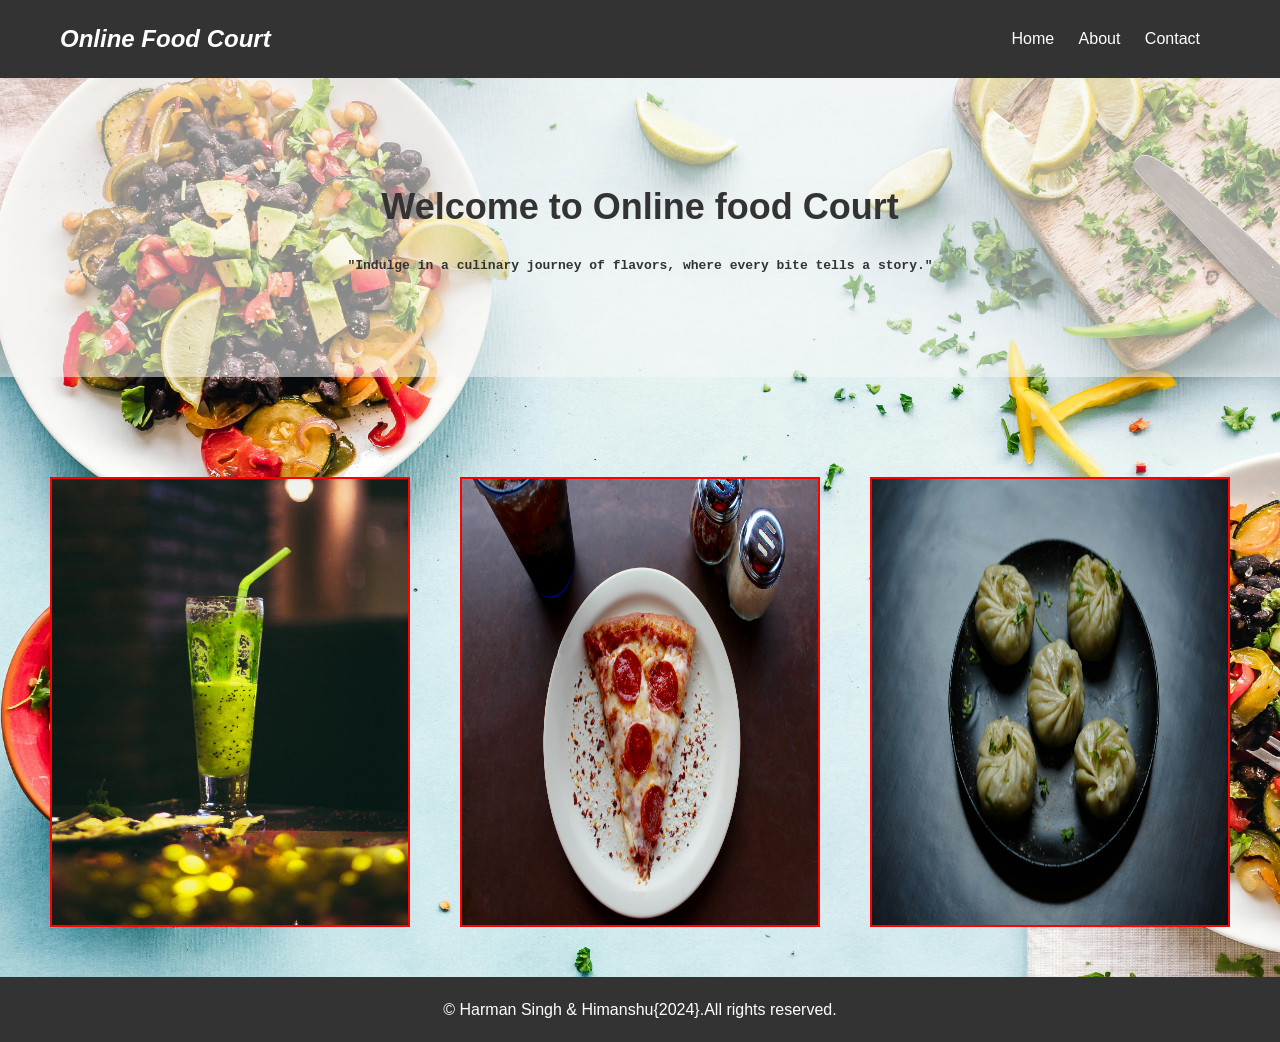
<file: index.html>
<html>
<head>
    <meta charset="UTF-8">
    <meta name="viewport" content="width=device-width, initial-scale=1.0">
    <title>home</title>
    <link rel="stylesheet" href="project.css">
    <link rel="icon" href="logo.jpeg">
</head>
<body style="background-image: url(bg.jpg); background-size:cover;background-repeat: no-repeat;">
    <header>
        <div class="container">
            <b><i> <h1> Online Food Court</h1></i></b>
            <nav>
                <ul>
                    <li><a href="home.html">Home</a></li>
                    <li><a href="about.html">About</a></li>
                    <li><a href="contact.html">Contact</a></li>
                </ul>
            </nav>
        </div>
    </header>

    <section class="hero">
        <div style="background-color: rgba(0, 0, 0, 0.005);" class="container">
            <h2>Welcome to Online food Court</h2>
            
            <p style="font-family: monospace;
            font-weight: bold;">
    "Indulge in a culinary journey of flavors, where every bite tells a story."
    </p>
        </div>
    </section>

    <div class="horizontal-container">
        <div class="horizontal-item1"><a href="menu.html"><img src = "shake.jpg"></a></div>
        <div class="horizontal-item2"><a href="menu.html"><img src = "pizza.jpg"></a></div>
        <div class="horizontal-item3"><a href="menu.html"><img src = "momos.jpg"></a></div>
      </div>
      

    <footer style="margin-top: 50px;">
        <div class="container">
            <p>&copy;  Harman Singh & Himanshu{2024}.All rights reserved.</p>
        </div>
    </footer>
</body>
</html>
</file>
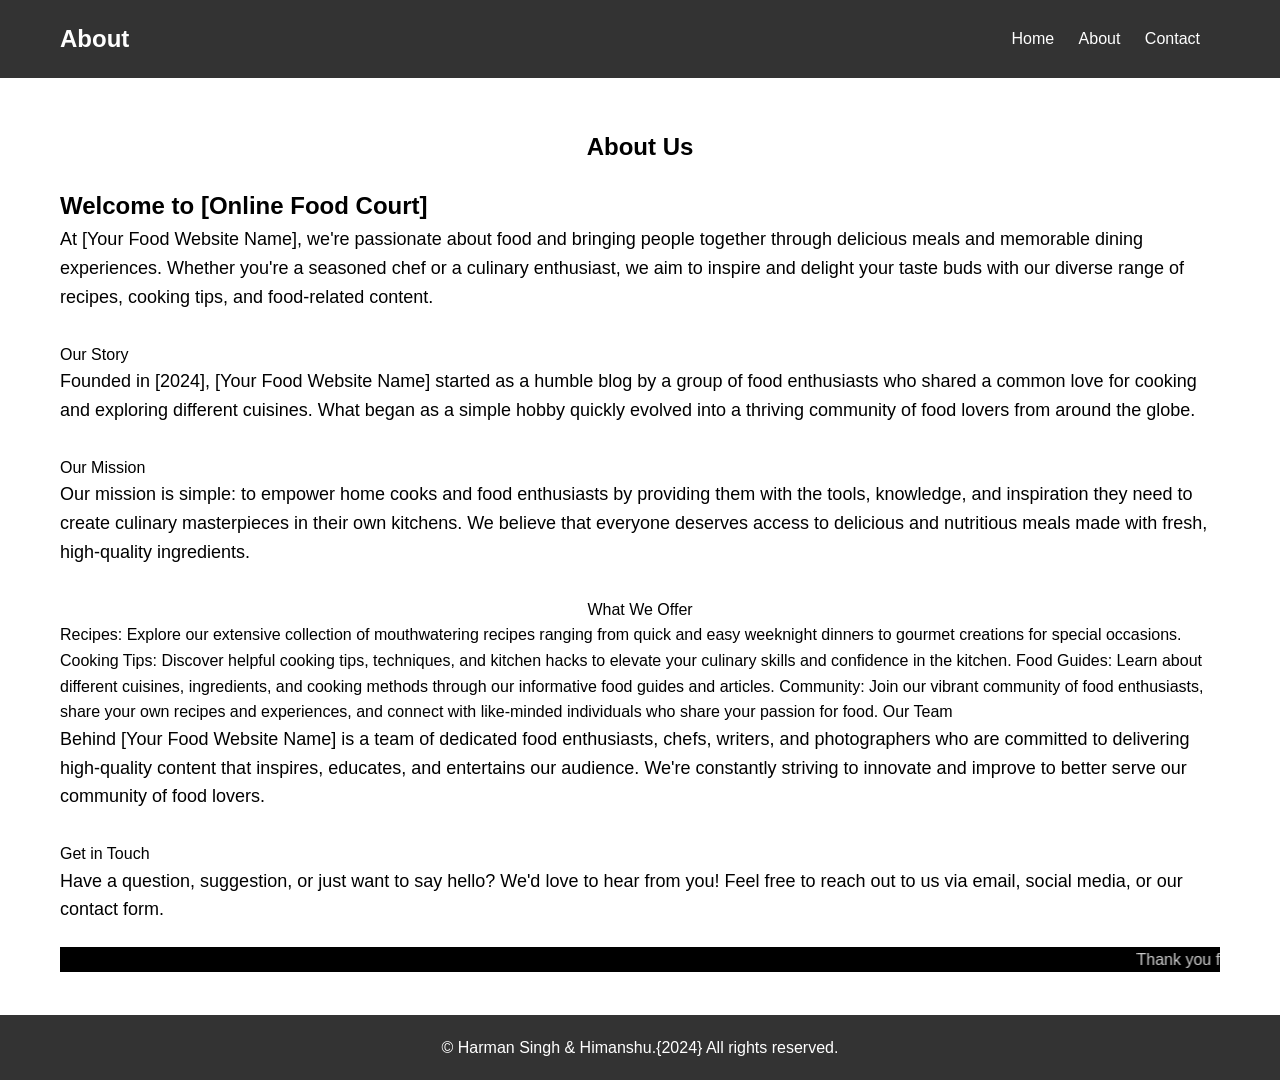
<file: about.html>
<!DOCTYPE html>
<html lang="en">
<head>
    <meta charset="UTF-8">
    <meta name="viewport" content="width=device-width, initial-scale=1.0">
    <title>About - College Project Website</title>
    <link rel="stylesheet" href="project.css">
</head>
<body>
    <header>
        <div class="container">
            <h1>About</h1>
            <nav>
                <ul>
                    <li><a href="home.html">Home</a></li>
                    <li><a href="about.html">About</a></li>
                    <li><a href="contact.html">Contact</a></li>
                </ul>
            </nav>
        </div>
    </header>

    <section class="about">
        <div class="container">
          <center>  <h2>About Us</h2></center>
         <h1> Welcome to [Online Food Court]</h1>
          <p>  At [Your Food Website Name], we're passionate about food and bringing people together through delicious meals and memorable dining experiences. Whether you're a seasoned chef or a culinary enthusiast, we aim to inspire and delight your taste buds with our diverse range of recipes, cooking tips, and food-related content.</p>
            
            <span>Our Story</span>
           <p> Founded in [2024], [Your Food Website Name] started as a humble blog by a group of food enthusiasts who shared a common love for cooking and exploring different cuisines. What began as a simple hobby quickly evolved into a thriving community of food lovers from around the globe.</p>
            
        <span> Our Mission</span>  
        <p>    Our mission is simple: to empower home cooks and food enthusiasts by providing them with the tools, knowledge, and inspiration they need to create culinary masterpieces in their own kitchens. We believe that everyone deserves access to delicious and nutritious meals made with fresh, high-quality ingredients.</p>
            
            <center>What We Offer</center>
            Recipes: Explore our extensive collection of mouthwatering recipes ranging from quick and easy weeknight dinners to gourmet creations for special occasions.
            Cooking Tips: Discover helpful cooking tips, techniques, and kitchen hacks to elevate your culinary skills and confidence in the kitchen.
            Food Guides: Learn about different cuisines, ingredients, and cooking methods through our informative food guides and articles.
            Community: Join our vibrant community of food enthusiasts, share your own recipes and experiences, and connect with like-minded individuals who share your passion for food.
           
           <span> Our Team</span>
           <p> Behind [Your Food Website Name] is a team of dedicated food enthusiasts, chefs, writers, and photographers who are committed to delivering high-quality content that inspires, educates, and entertains our audience. We're constantly striving to innovate and improve to better serve our community of food lovers.</p>
            
            <span>Get in Touch</span>
            <p>Have a question, suggestion, or just want to say hello? We'd love to hear from you! Feel free to reach out to us via email, social media, or our contact form.</p>
            
           <marquee> Thank you for visiting [Your Food Website Name]. We hope you enjoy your culinary journey with us!</marquee>
            
            
           
        </div>
    </section>

    <footer style=" margin-top: -15px;">
        <div class="container">
            <p>&copy; Harman Singh & Himanshu.{2024} All rights reserved.</p>
        </div>
    </footer>
</body>
</html>
</file>
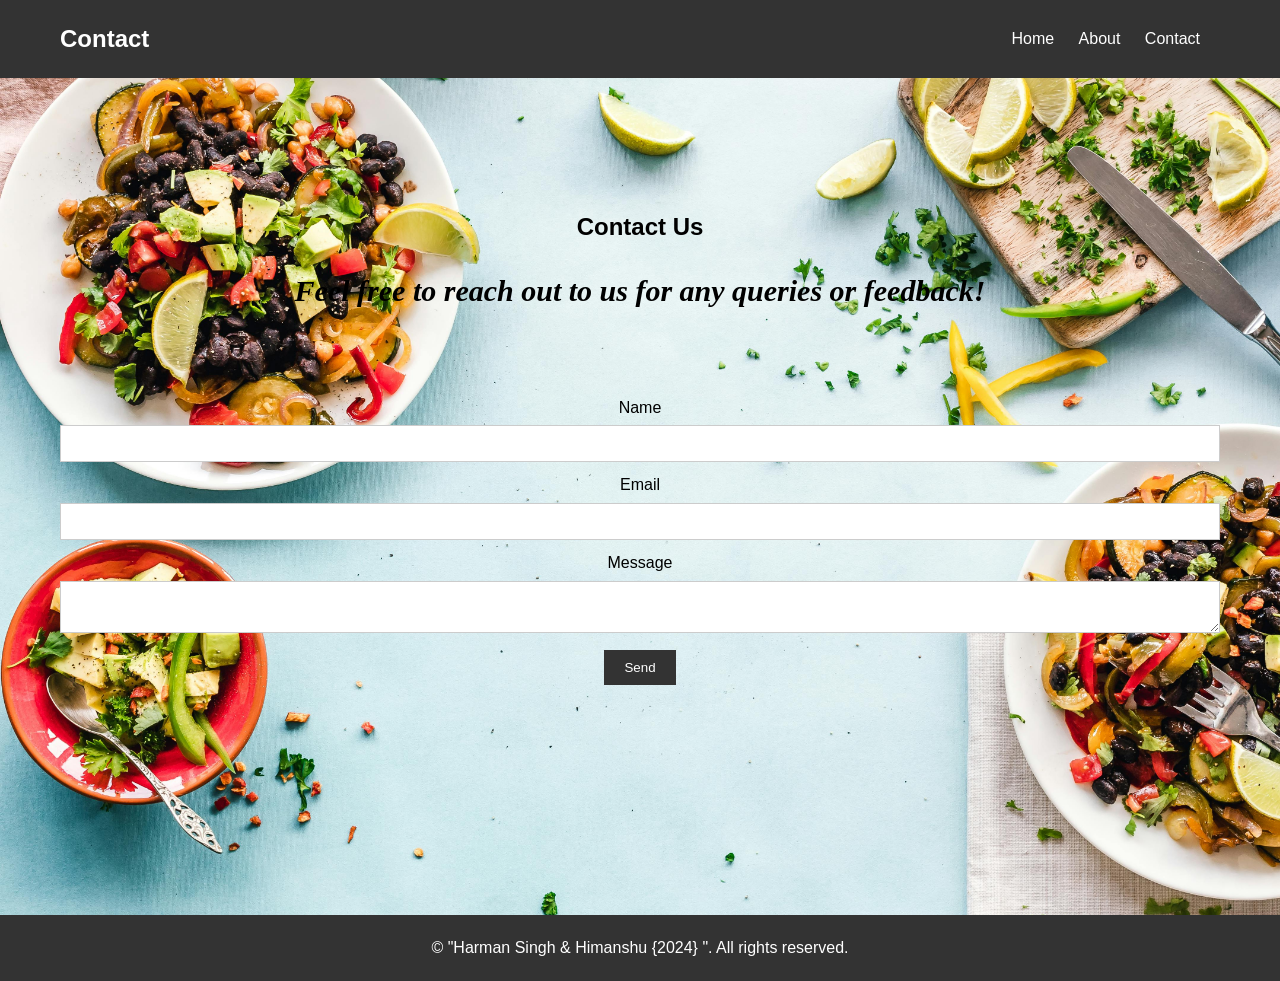
<file: contact.html>
<!DOCTYPE html>
<html lang="en">
<head>
    
        
    
    <meta charset="UTF-8">
    <meta name="viewport" content="width=device-width, initial-scale=1.0">
    <title>Contact</title>
    <link rel="stylesheet" href="project.css">
    
</head>
<body style="background-image: url('bg.jpg'); background-size:cover; background-repeat: no-repeat;">
    <header>
        <div class="container">
            <h1>Contact</h1>
            <nav>
                <ul>
                    <li><a href="home.html">Home</a></li>
                    <li><a href="about.html">About</a></li>
                    <li><a href="contact.html">Contact</a></li>
                </ul>
            </nav>
        </div>
    </header>

    <section class="contact">
        <div class="container">
           <center style="margin-top: 80px;"> <h2>Contact Us</h2>
          <i> <p style="font-family: cursive; font-weight: bolder; font-size: 30px; ">Feel free to reach out to us for any queries or feedback! </p></i></center>
            <form style="margin-top: 80px;">
               <center> <label for="name">Name</label></center>
                <input type="text" id="name" name="name" required>
               <center> <label for="email">Email</label></center>
                <input type="email" id="email" name="email" required>
               <center> <label for="message">Message</label></center>
                <textarea id="message" name="message" required></textarea>
              <center> <button type="submit">Send</button></center> 
            </form>
        </div>
    </section>

    <footer style="margin-top: 180px;">
        <div class="container">
            <p>&copy;  "Harman Singh & Himanshu {2024}  ". All rights reserved.</p>
        </div>
    </footer>
</body>
</html>
</file>
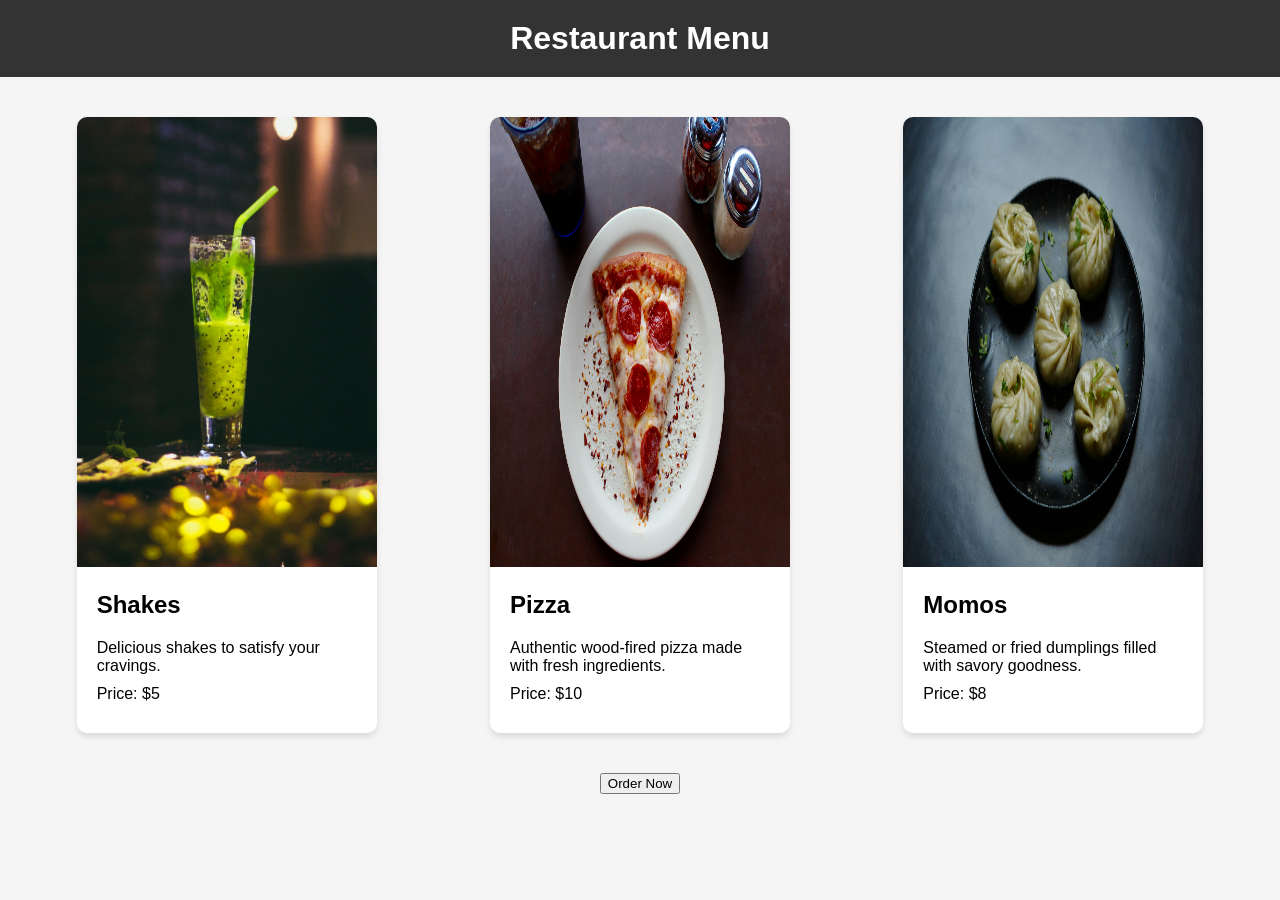
<file: menu.html>
<!DOCTYPE html>
<html lang="en">
<head>
<meta charset="UTF-8">
<meta name="viewport" content="width=device-width, initial-scale=1.0">
<title>Restaurant Menu</title>
<style>
    body {
        font-family: Arial, sans-serif;
        margin: 0;
        padding: 0;
        background-color: #f5f5f5;
    }
    header {
        background-color: #333;
        color: #fff;
        padding: 20px;
        text-align: center;
    }
    h1 {
        margin: 0;
    }
    .menu-container {
        display: flex;
        flex-wrap: wrap;
        justify-content: space-around;
        padding: 20px;
    }
    .menu-item {
        width: 300px;
        background-color: #fff;
        border-radius: 10px;
        margin: 20px;
        box-shadow: 0 4px 6px rgba(0, 0, 0, 0.1);
        overflow: hidden;
    }
    .menu-item img {
        width: 100%;
        height: auto;
    }
    .menu-item-info {
        padding: 20px;
    }
    .menu-item h2 {
        margin-top: 0;
    }
    .menu-item p {
        margin: 10px 0;
    }
    #img
    {
        height: 450px;
    }
</style>
</head>
<body>
    <header>
        <h1>Restaurant Menu</h1>
    </header>
    <div class="menu-container">
        <div class="menu-item">
            <img src="shake.jpg" alt="Shake">
            <div class="menu-item-info">
                <h2>Shakes</h2>
                <p>Delicious shakes to satisfy your cravings.</p>
                <p>Price: $5</p>
            </div>
        </div>
        <div class="menu-item">
            <img id="img"  src="pizza.jpg" alt="Pizza">
            <div class="menu-item-info">
                <h2>Pizza</h2>
                <p>Authentic wood-fired pizza made with fresh ingredients.</p>
                <p>Price: $10</p>
            </div>
        </div>
        <div class="menu-item">
            <img id="img" src="momos.jpg" alt="Momos">
            <div class="menu-item-info">
                <h2>Momos</h2>
                <p>Steamed or fried dumplings filled with savory goodness.</p>
                <p>Price: $8</p>
            </div>
        </div>
    </div>
    
    <center><button class="order-btn">Order Now</button></center>

</body>
</html>
</file>
<file: project.css>
/* Resetting default styles */
* {
    margin: 0;
    padding: 0;
    box-sizing: border-box;
}

body {
    font-family: Arial, sans-serif;
    line-height: 1.6;
}

.container {
    max-width: 1200px;
    margin: 0 auto;
    padding: 0 20px;
    
}

header {
    background: #333;
    color: #fff;
    padding: 20px 0;
}

header .container {
    display: flex;
    justify-content: space-between;
    align-items: center;
}

header h1 {
    font-size: 24px;
}

nav ul {
    list-style: none;
}

nav ul li {
    display: inline;
    margin-right: 20px;
}

nav ul li a {
    text-decoration: none;
    color: #fff;
}

.hero {
    background: #f8f8f889;
    color: #333;
    text-align: center;
    padding: 100px 0;
}

.hero h2 {
    font-size: 36px;
    margin-bottom: 20px;
}

.about, .contact {
    padding: 50px 0;
}

.about h2, .contact h2 {
    font-size: 24px;
    margin-bottom: 20px;
}

.about p, .contact p {
    font-size: 18px;
    margin-bottom: 30px;
}

.contact form label {
    display: block;
    margin-bottom: 5px;
}

.contact form input[type="text"],
.contact form input[type="email"],
.contact form textarea {
    width: 100%;
    padding: 10px;
    margin-bottom: 10px;
    border: 1px solid #ccc;
}

.contact form button {
    background: #333;
    color: #fff;
    border: none;
    padding: 10px 20px;
    cursor: pointer;
}

.horizontal-container {
    white-space: nowrap; /* Prevents items from wrapping */
    
  }
  
  .horizontal-item1 {
    display: inline-block;
    margin-right: 50px; /* Adjust spacing between items */
    margin-left: 50px;
    margin-top: 100px;
    border: 2px solid red;
    width: 540px;
    height: 450px;
  }
  .horizontal-item1 img
  {
    height: 100%;
    width: 100%;
  }
  .horizontal-item2 img
  {
    height: 100%;
    width: 100%;
  }
  .horizontal-item3 img
  {
    height: 100%;
    width: 100%;
  }
  .horizontal-container {
    display: flex;
  }
  
  .horizontal-item2 {
    margin-right: 50px; /* Adjust spacing between items */
    margin-top: 100px;
    border: 2px solid red;
    width: 540px;
    height: 450px;
  }

  .horizontal-item3 {
    margin-right: 50px; /* Adjust spacing between items */
    margin-top: 100px;
    border: 2px solid red;
    width: 540px;
    height: 450px;
  }

  
footer 
{
    background: #333;
    color: #fff;
    padding: 20px 0;
    text-align: center;
    
    
    
}
marquee{
    background: #000;
    color: #ccc;
    
    margin-top: -200px;
    
}
</file>
